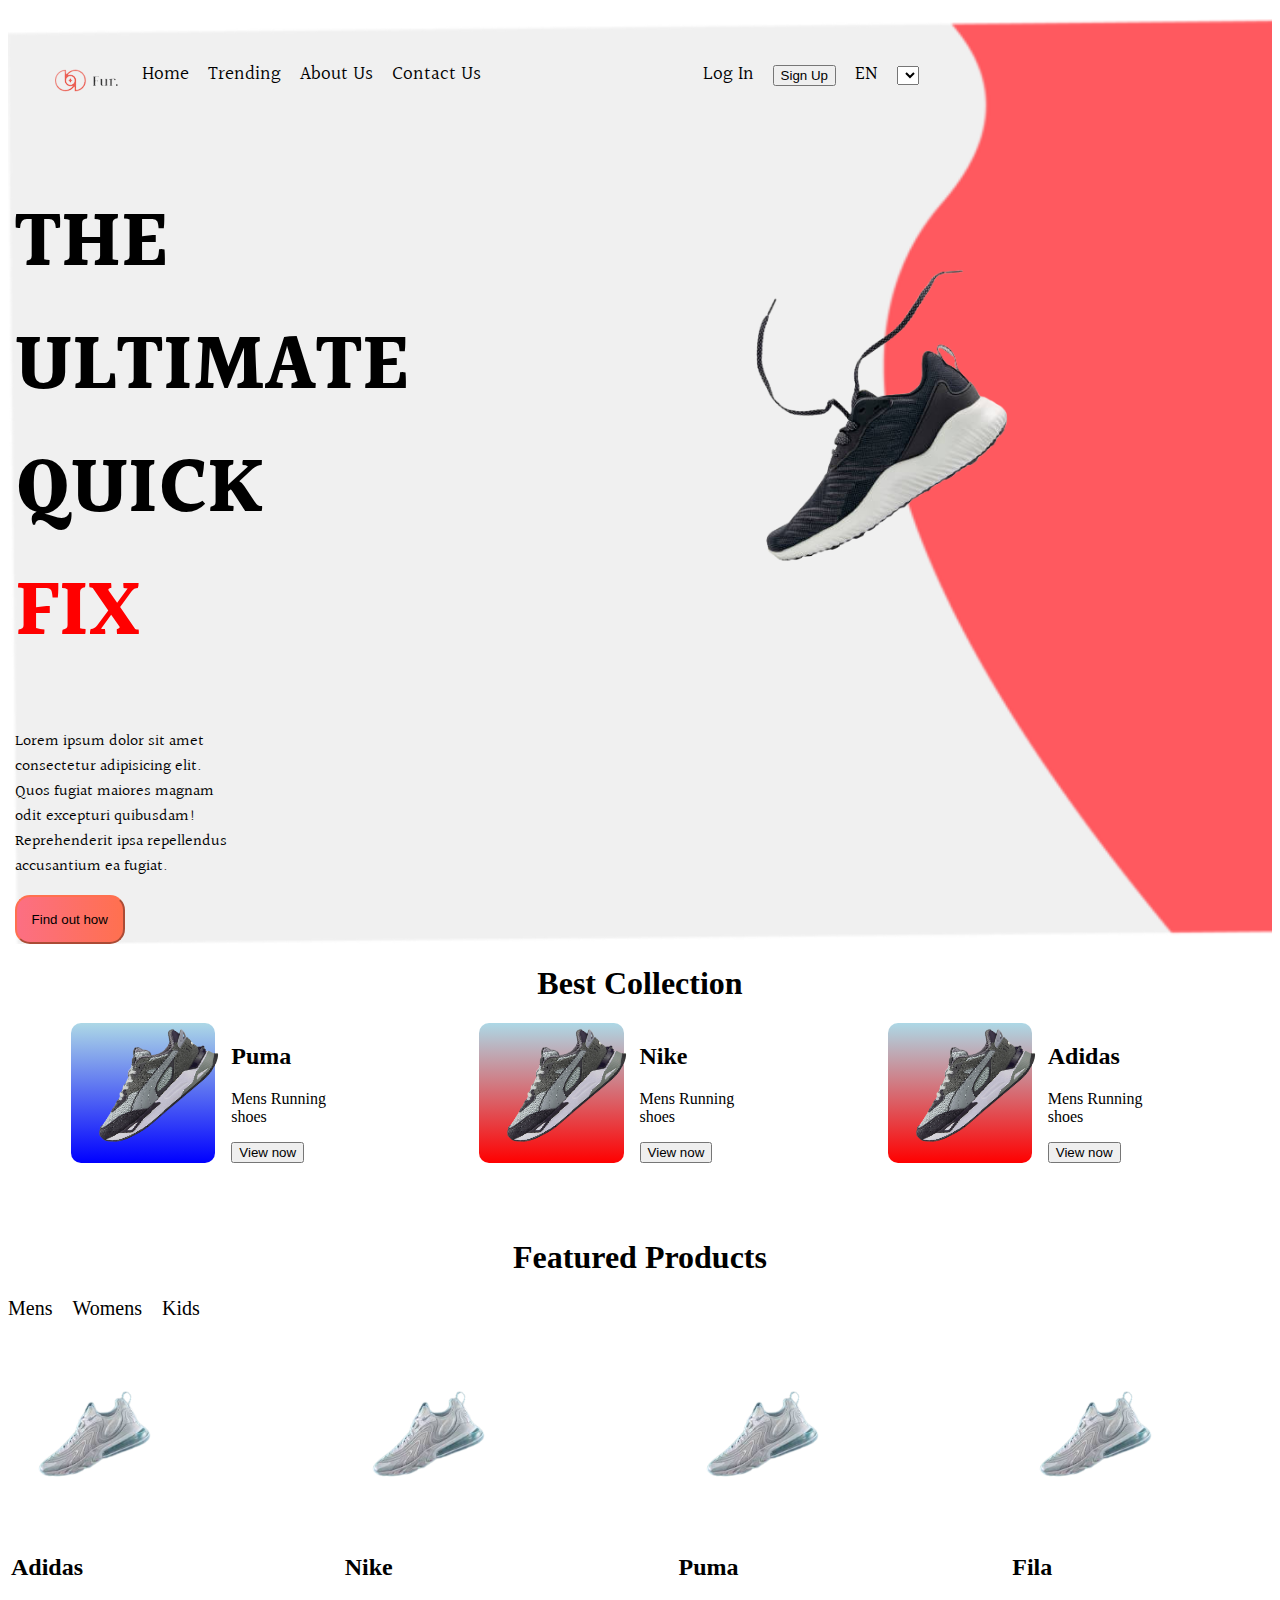
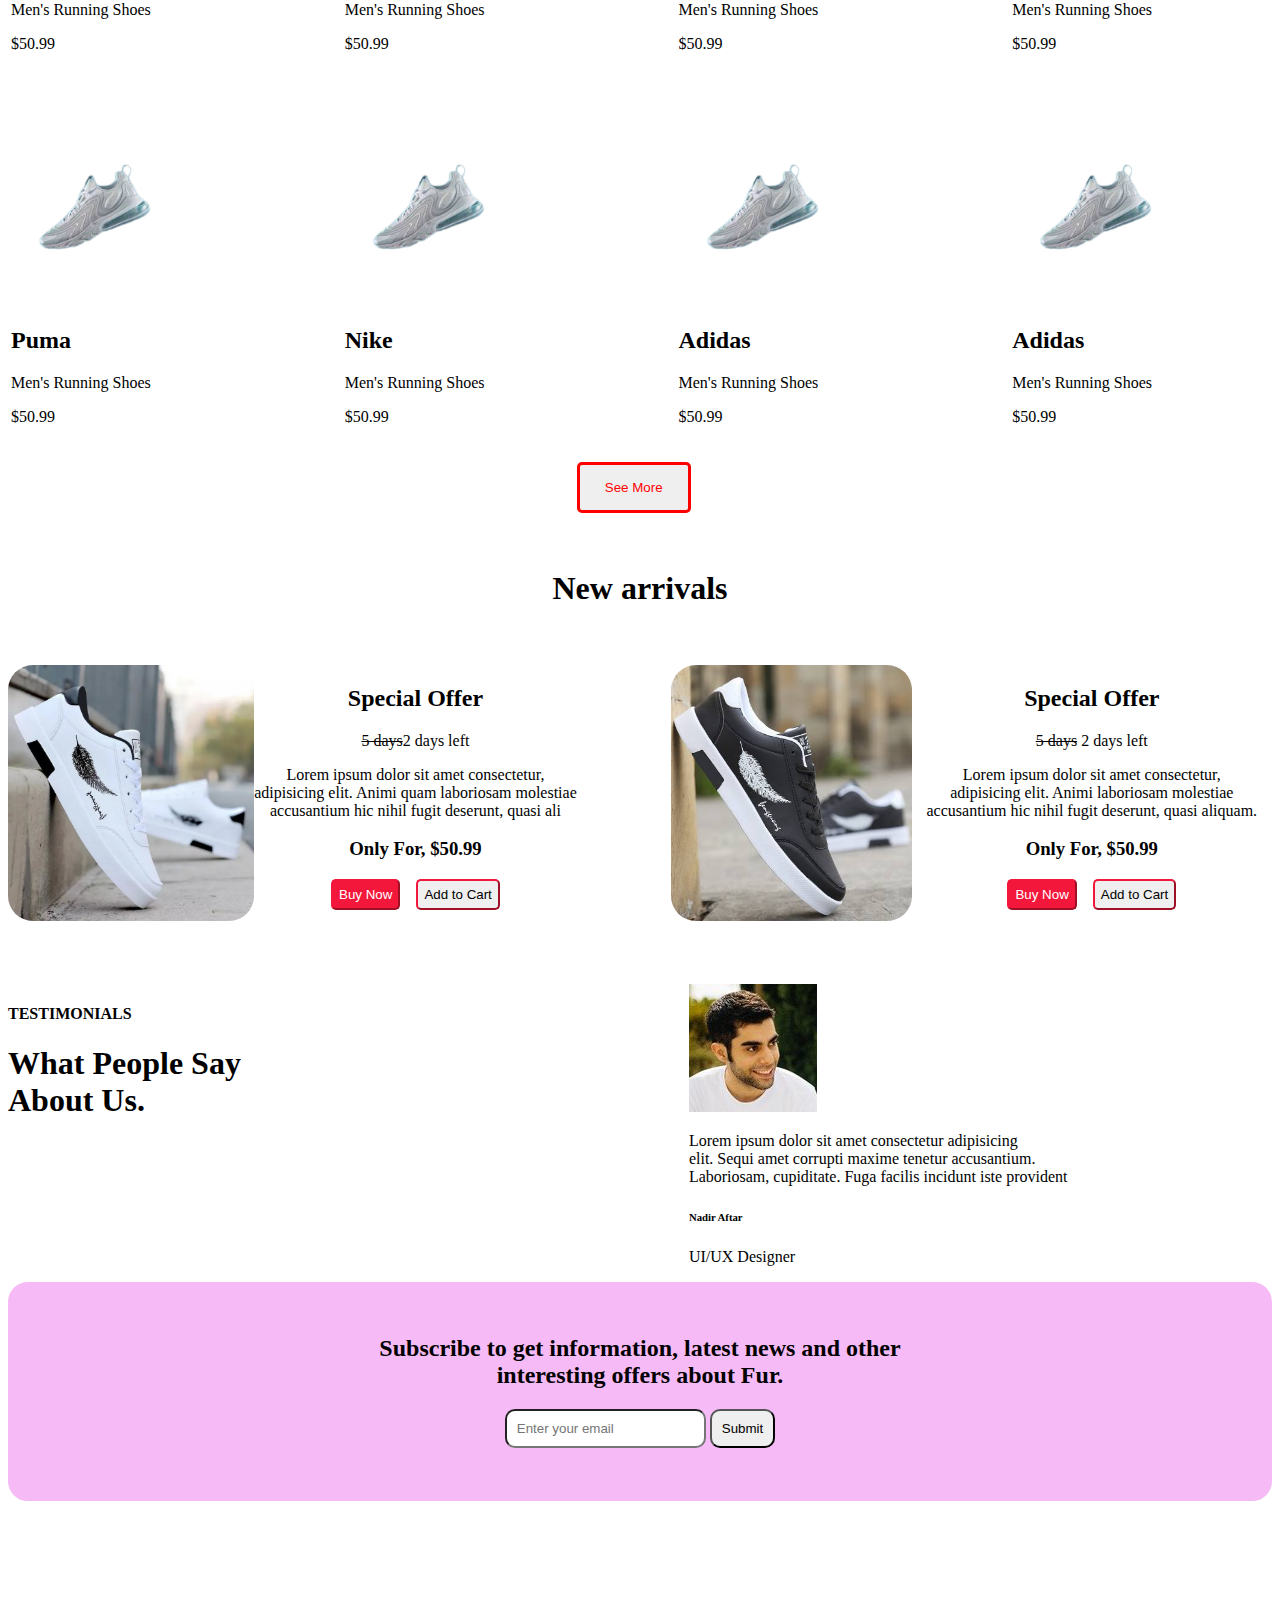
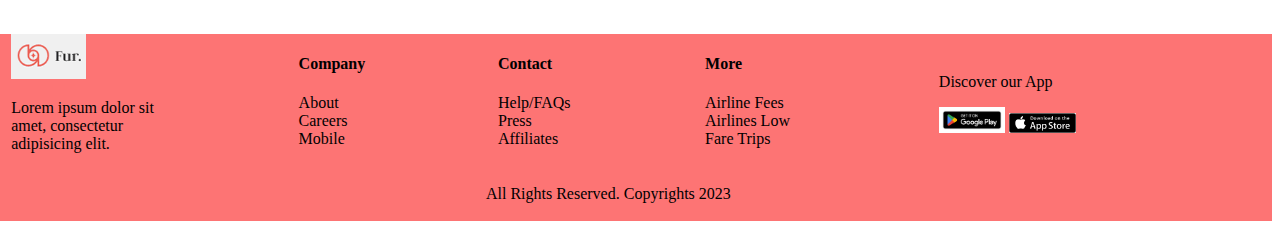
<file: index.html>
<!DOCTYPE html>
<html lang="en">
<head>
    <meta charset="UTF-8">
    <meta http-equiv="X-UA-Compatible" content="IE=edge">
    <meta name="viewport" content="width=device-width, initial-scale=1.0">
    <title>Home</title>
    <link rel="stylesheet" href="style.css">
    <link rel="stylesheet" href="media.css">
    <link rel="preconnect" href="https://fonts.googleapis.com">
<link rel="preconnect" href="https://fonts.gstatic.com" crossorigin>

</head>
<body class="body">

    <section class="pg1">
<nav class="mainnav">

    <link href="https://fonts.googleapis.com/css2?family=Golos+Text&family=Halant:wght@700&family=Poppins:wght@200&display=swap" rel="stylesheet">
    <ul>
    <li><img src="Img/Fur_logo+name-removebg-preview.png" alt="logo"></li>
    <li><a href="index.html">Home</a></li>
    <li><a href="trending.html">Trending</a></li>
    <li><a href="about.html">About Us</a></li>
    <li><a href="contact.html">Contact Us</a></li>
    <li><ion-icon name="search-outline"></ion-icon></li>
    <li><a href="Log In">Log In</a></li>
    <li><span><button>Sign Up</button></span></li>
    <li><span><label for="nav">EN</label></li>
    <li><select name="EN" id="EN"></select></span></li>       
    </ul>
    </nav>
 
<div class="inner">
    <link href="https://fonts.googleapis.com/css2?family=Golos+Text&family=Halant:wght@600&family=Poppins:wght@200&display=swap" rel="stylesheet">
<div class="pg1r">
    <h1 id="mainh1">THE <br> ULTIMATE <br> QUICK <span id="FIX">FIX</span></h1>
    <P>Lorem ipsum dolor sit amet consectetur adipisicing elit. <br>Quos fugiat maiores magnam odit excepturi quibusdam! <br>Reprehenderit ipsa repellendus accusantium ea fugiat.</P>
    <button id="findouthow">Find out how</button>
    <ion-icon name="play-outline"></ion-icon>
</div>
<img src="Img/newfloating-removebg-preview.png" alt="shoe" id="floatingshoe">
</div>
</section>


<h1 id="bestcollection">Best Collection</h1>
<section class="pg2">
    <div class="puma1">
    <div class="shoe1">
    <div id="grad1"><img src="Img/Shoe1-removebg-preview (4).png" alt="Puma Shoe" id="shoe1"></div>
    </div>
    <div>
    <h2>Puma</h2>
    <p>Mens Running <br> shoes</p>
    <button>View now</button>
    </div>
    </div>

    <div class="puma1">
        <div class="shoe1">
            <div id="grad2"><img src="Img/Shoe1-removebg-preview (4).png" alt="Nike Shoe" id="shoe1"></div>
        </div>
       
    <div>
        <h2>Nike</h2>
        <p>Mens Running <br> shoes</p>
        <button>View now</button>
    </div>
    </div>

    <div class="puma1">
        <div class="shoe1">
           <div id="grad2"> <img src="Img/Shoe1-removebg-preview (4).png" alt="Adidas Shoe" id="shoe1"></div>
        </div>
    <div>
        <h2>Adidas</h2>
        <p>Mens Running <br> shoes</p>
        <button>View now</button>
    </div>
    </div>
</section>

<br>
<br>
<br>


<section class="pg3">
    <h1 id="bestcollection">Featured Products</h1>
    <div class="featured">
        <li>Mens</li>
        <li>Womens</li>
        <li>Kids</li>
    </div>
    <br>
    <br>

<section class="fullpage3a">

    <div class="ad1">
        <ion-icon name="heart-outline" id="like"></ion-icon>
        <img src="Img/Nike1-removebg-preview.png" alt="" id="shu">
        <h2>Adidas</h2>
        <p>Men's Running Shoes</p>
        <p>$50.99</p>
    </div>

    <div class="ad1">
        <img src="Img/Nike1-removebg-preview.png" alt="" id="shu">
        <h2>Nike</h2>
        <p>Men's Running Shoes</p>
        <p>$50.99</p>
    </div>

    <div class="ad1">
        <img src="Img/Nike1-removebg-preview.png" alt="" id="shu">
        <h2>Puma</h2>
        <p>Men's Running Shoes</p>
        <p>$50.99</p>
    </div>

    <div class="ad1">
        <img src="Img/Nike1-removebg-preview.png" alt="" id="shu">
        <h2>Fila</h2>
        <p>Men's Running Shoes</p>
        <p>$50.99</p>
    </div>

    <div class="ad1">
        <img src="Img/Nike1-removebg-preview.png" alt="" id="shu">
        <h2>Puma</h2>
        <p>Men's Running Shoes</p>
        <p>$50.99</p>
    </div>
    
        <div class="ad1">
            <img src="Img/Nike1-removebg-preview.png" alt="" id="shu">
            <h2>Nike</h2>
            <p>Men's Running Shoes</p>
            <p>$50.99</p>
        </div>
    
        <div class="ad1">
            <img src="Img/Nike1-removebg-preview.png" alt="" id="shu">
            <h2>Adidas</h2>
            <p>Men's Running Shoes</p>
            <p>$50.99</p>
        </div>
    
        <div class="ad1">
            <img src="Img/Nike1-removebg-preview.png" alt="" id="shu">
            <h2>Adidas</h2>
            <p>Men's Running Shoes</p>
            <p>$50.99</p>
        </div>
    </section>
<br>
<br>

    <button id="seemore">See More</button>
<br>
<br>
<br>

    <h1 id="newarrival">New arrivals</h1>
    <br>
    <br>

<div class="pg4">
    
<div class="shoef2">
    <img src="Img/feather11.webp" alt="" id="f1">
<div class="f1txt">
   
    <h2>Special Offer</h2>
    <p><s>5 days</s>2 days left</p>
    <p>Lorem ipsum dolor sit amet consectetur, <br> adipisicing elit. Animi quam laboriosam molestiae <br> accusantium hic nihil fugit deserunt, quasi ali</p>
    <h3>Only For, <span id="dollars">$50.99</span></h3>
    <div class="buttons1">
    <button id="buynow">Buy Now</button>
    <button id="addtocart">Add to Cart</button>
    </div>
</div>
</div>
    
<div class="shoef2">
    <img src="Img/Feather2.jpeg" alt="" id="f2">

<div class="f1txt">
    <h2>Special Offer</h2>
    <p><s>5 days</s> 2 days left</p>
    <p>Lorem ipsum dolor sit amet consectetur,<br> adipisicing elit. Animi laboriosam molestiae accusantium hic nihil fugit deserunt, quasi aliquam.</p>
    <h3>Only For, <span id="dollar">$50.99</span></h3>
<div class="buttons1">
    <button id="buynow">Buy Now</button>
    <button id="addtocart">Add to Cart</button>
</div>
</div>
</div>

</div>

<div class="test">

<div>
    <h4 id="testimonials">TESTIMONIALS</h4>
    <h1>What People Say <br> About Us.</h1>
    <ion-icon name="arrow-undo-outline"></ion-icon>
    <ion-icon name="arrow-redo-outline"></ion-icon>
</div>

<div class="container">
    <img src="Img/brownman.jpg" alt="Avatar" id="avatar">
    <p>Lorem ipsum dolor sit amet consectetur adipisicing <br> elit. Sequi amet corrupti maxime tenetur accusantium.<br>  Laboriosam, cupiditate. Fuga facilis incidunt iste provident</p>
    <h6>Nadir Aftar</h6>
    <p>UI/UX Designer</p>
</div>

</div>

<div class="secondlast">
    <h2>Subscribe to get information, latest news and other <br> interesting offers about Fur.</h2>
    <input type="email" placeholder="Enter your email" id="mail">
    <button id="submit">Submit</button>
</div>

<section class="sec">
<footer class="footer">
    <div class="lorem">
        <img src="Img/Fur logo+name.png" alt="logo">
    <p>Lorem ipsum dolor sit amet, consectetur adipisicing elit.</p>
    </div>

    <div class="company">
        <h4>Company</h4>
        <a href="#"> About</a> 
        <a href="#">Careers</a>
        <a href="#">Mobile</a>
    </div>
    
    <div class="company">
        <h4>Contact</h4>
        <a href="#"> Help/FAQs</a>  
        <a href="#">Press</a>   
        <a href="#">Affiliates</a>   
    </div>
    
    <div class="company">
        <h4>More</h4>
        <a href="#">Airline Fees</a>  
        <a href="#">Airlines</a>  
         <a href="#">Low Fare Trips</a> 
    </div>
    
    <div class="last">
    <div class="icons">
    <li><ion-icon name="logo-twitter"></ion-icon></li>
    <li><ion-icon name="logo-instagram"></ion-icon></li>
    <li><ion-icon name="logo-facebook"></ion-icon></li>
    </div>

    <p>Discover our App</p>
    <img src="Img/Gplay.png" alt="" id="gplay">
    <img src="Img/Appstore.png" alt="" id="appstore">
</div>

</footer>
<p id="rights">All Rights Reserved. Copyrights 2023</p>
</section>
</file>
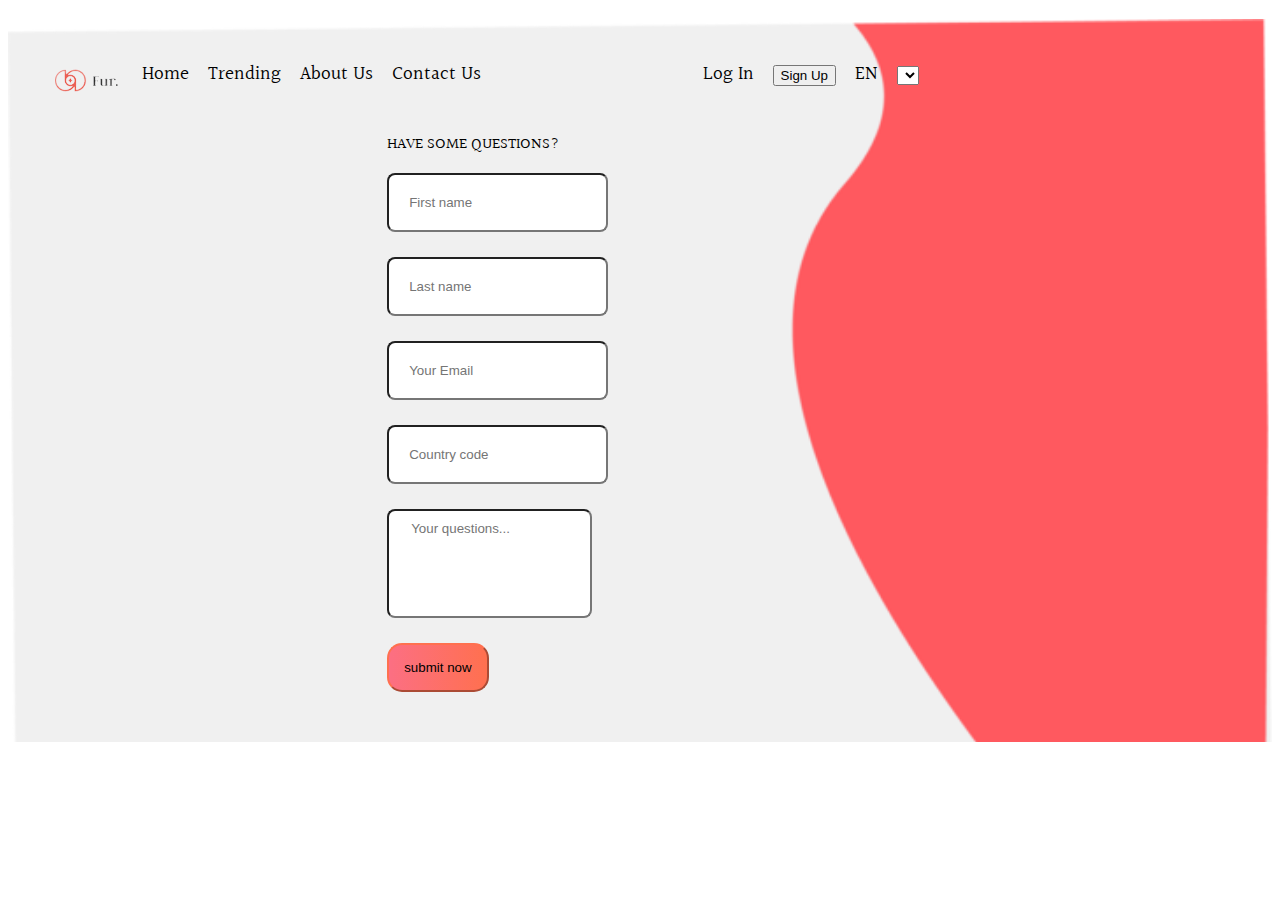
<file: contact.html>
<!DOCTYPE html>
<html lang="en">
<head>
    <meta charset="UTF-8">
    <meta http-equiv="X-UA-Compatible" content="IE=edge">
    <meta name="viewport" content="width=device-width, initial-scale=1.0">
    <title>Contact Us</title>
    <link rel="stylesheet" href="style.css">
    <link rel="stylesheet" href="media.css">
</head>
    <body class="body">

        <section class="pg1">
    <nav class="mainnav">
    
        <link href="https://fonts.googleapis.com/css2?family=Golos+Text&family=Halant:wght@700&family=Poppins:wght@200&display=swap" rel="stylesheet">
        <ul>
        <li><img src="Img/Fur_logo+name-removebg-preview.png" alt="logo"></li>
        <li><a href="index.html">Home</a></li>
        <li><a href="trending.html">Trending</a></li>
        <li><a href="about.html">About Us</a></li>
        <li><a href="contact.html">Contact Us</a></li>
        <li><ion-icon name="search-outline"></ion-icon></li>
        <li><a href="Log In">Log In</a></li>
        <li><span><button>Sign Up</button></span></li>
        <li><span><label for="nav">EN</label></li>
        <li><select name="EN" id="EN"></select></span></li>       
        </ul>
        </nav>
    
    <div class="pich1">
    <p class="mine2">HAVE SOME QUESTIONS?</p>
    <input type="text" placeholder = "First name" class="name">
    <br>
    <br>
    <input type="text" placeholder = "Last name" class="name">
    <br>
    <br>
    <input type="text" placeholder = "Your Email" class="name">
    <br>
    <br>
    <input type="text" placeholder = "Country code" class="name">
    <br>
    <br>
    <input type="text" placeholder = "Your questions..." class="questions">
    <br>
    <br>
    <button id="findouthow">submit now</button>
    <br>
    <br>
    <br>
</div>

</body>
</html>
</file>
<file: style.css>
.pg1{
    background-image: url(Img/bg_720.png);
    background-repeat: no-repeat;
    background-size: cover;
    gap: 10em;
    font-family: 'Halant', serif; 
}
.mainnav ul{
    padding-top: 40px;
    display: flex;
    list-style: none;
    gap: 1em;
    font-family: 'Halant', serif;
    font-size: 19px;
}

li:nth-child(6){
    margin-left: 15%;
}
.inner{
    display: grid;
    grid-template-columns: repeat(2, 220px);
    gap: 30%;
}
.pg1r{
    margin-left: 3%;
}
#mainh1{
    font-size: 78px;
}
#FIX{
    color: red;
}
#findouthow{
    padding: 15px;
    background-image: linear-gradient(to right, #fc6f83, #ff704f);
    border-radius: 15px;
    border-color: #ff704f;
}
#floatingshoe{
    width: 250%;
    margin-top: 50%;
}
.pg2{
    display: flex;
    margin-left: 5%;
    gap: 3em;
}
.puma1{
    display: flex;
    gap: 1em;
    width: 30%;
    height: 30%;
}
.shoe1{
    height: 100%;
    width: 40%;
}
#shoe1{
    transform: rotate(-40deg);
    width: 120%;
    height: 100%;
   
}
#grad1{
    background-image: linear-gradient(to bottom, lightblue,blue);
    border-radius: 10px;
}
#grad2{
    background-image: linear-gradient(to bottom, lightblue,red);
    border-radius: 10px;
}
#bestcollection{
    text-align: center;
}
.featured{
    list-style: none;
    display: flex;
    gap: 1em;
    font-size: 20px;
}
.fullpage3a{
    display: grid;
    grid-template-columns: 220px 220px 220px 220px;
    gap: 9%;
}
.ad1{
    border: solid white;
    background-color: white;
}
#shu{
    width: 80%;
}
#seemore{
    margin-left: 45%;
    margin-top: 3%;
    padding: 15px 25px 15px 25px;
    border-radius: 5px;
    color: red;
    border: solid red;
}
#newarrival{
    text-align: center;
}

.pg4{
    display: flex;
    gap: 3em;
}
#f1{
    width: 40%;
    border-radius: 25px;
}
.f1txt{
    text-align: center;
}
.buttons1{
    display: flex;
    justify-content: center;
    gap: 1em;
}

#buynow{
    padding: 6px;
    margin-bottom: 3%;
    background-color: rgb(243, 23, 59);
    border-color: rgb(243, 23, 59) ;
    color: white;
    border-radius: 5px;
}
#addtocart{
    padding: 6px;
    margin-bottom: 3%;
    border-color: rgb(243, 23, 59) ;
    border-radius: 5px;
}
.shoef2{
    display: flex;
    border-radius: 25px;
}

#f2{
    width: 40%;
    border-radius: 25px;
 }
 .test{
    display: flex;
    gap: 28em;
    margin-top: 5%;
}
.secondlast{
    text-align: center;
    border: solid  rgb(246, 187, 246);
    background-color: rgb(246, 187, 246);
    padding-bottom: 50px;
    padding-top: 30px;
    border-radius: 20px;
}
#mail{
    padding: 10px;
    border-radius: 10px;
}
#submit{
    padding: 10px;
    border-radius: 10px;
}
.sec{
    background-color: rgb(253, 116, 116);
    padding-bottom: 2px;
    margin-left: -5%;
}
.footer{
    display: flex;
    gap: 10%; 
    margin-top: 10%;
}
.lorem{
    margin-left: 5%;
}
.company{
    list-style: none;
}
.icons{
    list-style: none;
    margin-top: 7%;
    display: flex;
    gap: 1em;
}
#gplay{
    width: 20%;
}
#appstore{
    width: 20%;
}
#rights{
    text-align: center;
}
a{
    color: black;
    text-decoration: none;
}
/* ------------------------------------------------ */
.trendinggs{
    display: flex;
    width: 60%;
    height: 30%;
    font-family: 'Halant', serif;
    font-size: 19px;
 }
 #mainshoetrending{
    width: 20%;
    background-color: white;
    border-radius: 5%;
    margin-left: 5%;
}
.shoestrending{
    width: 45%;
    margin-left: 5%;
}
.txt2p3{
    position: relative;
    margin-left: -145%;
    margin-top: -5%;
}
#minimal{
    color: red;
}
.sizes{
    display: flex;
    gap: 3em;
}
.sizess{
    display: flex;
    gap: 5px;
}
#s{
    border: solid red;
    border-radius: 50%;
}
#buttorder{
    padding: 13px;
    border: solid 2px red;
    color: red;
    border-radius: 7px;
}
#product{
    color: grey;
}
#similarproducts{
    text-align: center;
}
.trendingpg2{
    display: flex;
    width: 10%;
    gap: 2em;
    margin-left: 5%;
}
.shoe1trending{
    background-color: white;
    padding: 8px;
}
#adidastrending{
    width: 70%;
    rotate: -40deg;
}
.a1{
    display: flex;
    gap: 3em;
}
#s1p3{
    width: 15%;
}
#s2p3{
    width: 10%;
}
#s3p3{
    width: 15%;
}
/* ------------------------------------------------------- */
#about{
    text-align: center;
}

#shoesabout{
    width: 400px;
    height: 350px;
    border-radius: 5%;
    margin-left: 5%;
}
.about1{
    display: grid;
    grid-template-columns: repeat(2, 220px);
    gap: 15em;
    margin-left: 5%;
}
#buttonabout{
    padding: 8px 25px;
    border-radius: 5px;
}

/* ------------------------------------------------------------------------------ */
.pich1{
    margin-left: 30%;
}
.name{
    padding: 20px;
    border-radius: 8px;
}
.questions{
    padding-bottom: 80px;
    padding-left: 22px;
    border-radius: 8px;
    padding-top: 10px;
}
/* -------------------------------------------------------------------- */

@media screen and(max-width: 760px){
   body{
    font-size: 10px;
   } 
   .mainnav ul{
    font-family: 'Halant', serif;
    font-size: 9px;
}
.pg1r{
    size: 10px;
}
.pg1{
    background-image: url(Img/bg_720.png);
    background-size: cover;
    gap: 5em;
    font-family: 'Halant', serif; 
}
.pg2{
    gap: -5em;
}
#f1{
    width: 30%;
    height: 10%;
}
#f2{
    width: 20%;
    height:20%;
    border-radius: 25px;
 }
.shoef1{
    size: 20%;
}
.f1txt{
    size: 20%;
}

.trendingpg2{
    display: grid;
    grid-template-columns: repeat(2, 1fr);
   }
.shoe1{
    flex-direction: column;
    display: grid;
}
.nav1{
    list-style: none;
    display: flex;
    gap: 0.5em;
    
}
.mainnav{
    display: flex;
    gap: 5em;
    font-family: 'Halant', serif;
    font-size: 9px;
    margin-top: 3%;
    text-decoration: none;
}
.nav2{
    list-style: none;
    display: flex;
    gap: 0.5em;
}
.about1{
     display: grid;
    grid-template-columns: repeat(1, 1fr);}
}
.inner{
    /* display: grid; */
    /* grid-template-columns: repeat(1, 1fr); */
    /* gap: 30%; */
}
.fullpage3a{
    /* display: grid; */
    /* grid-template-columns: repeat(1, 1fr); */
} 
 .pg2{
    /* display: flex; */
    /* flex-direction: column; */
    /* margin-left: 5%; */
}
</file>
<file: media.css>
/* @media screen and(max-width:760px){
    .pg2{
        display: flex;
        flex-direction: column;
        /* margin-left: 5%; */
        gap: 0em;
    }
} */
</file>
